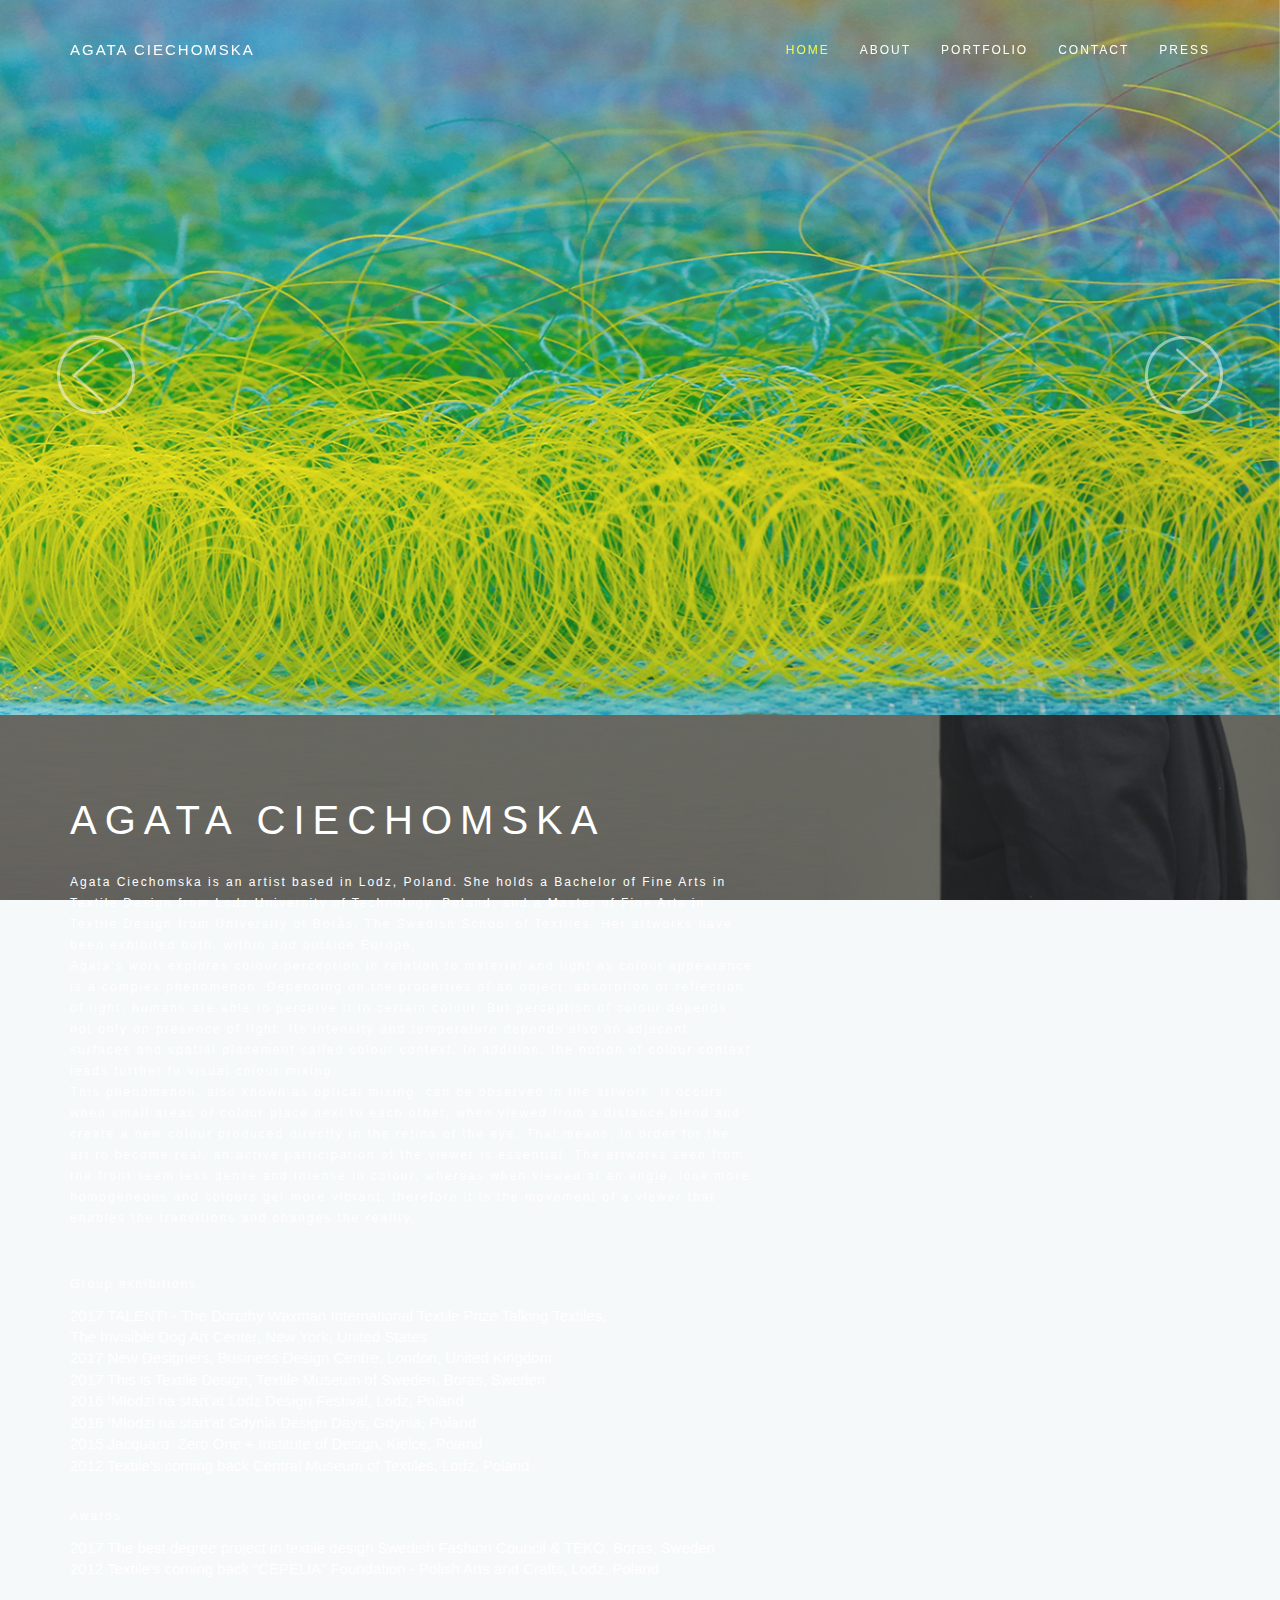
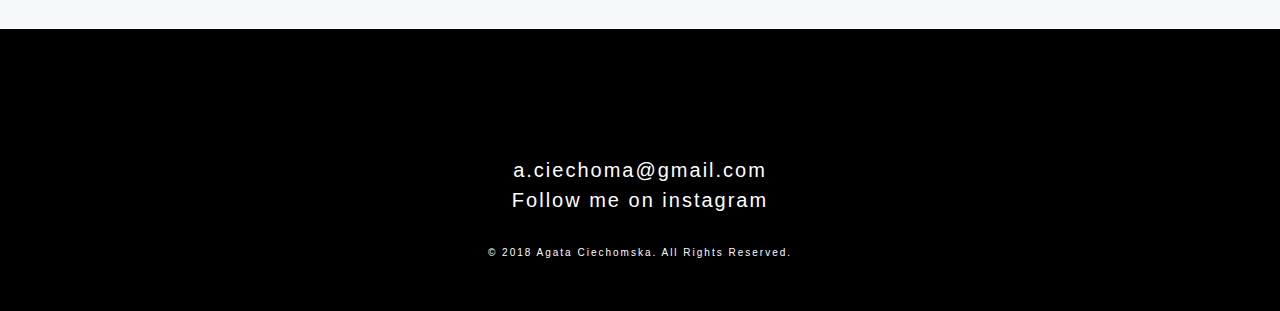
<file: index.html>
<!DOCTYPE html>
<html lang="en">
  <head>
    <!-- Basic Page Needs
    ================================================== -->
    <meta charset="utf-8">
    <title>Agata Ciechomska Studio</title>
    <meta name="description" content="Agata Ciechomska, Ciechomska, portfolio, textile artist, textiles, hand tufting, colour, color, color research, colour research, abstract art, textile art, colour in loops, colour perception, color perception, contemporary textiles, fiber art, art research">
    <meta name="keywords" content="Agata Ciechomska, Ciechomska, portfolio, textile artist, textiles, hand tufting, colour, color, color research, colour research, abstract art, textile art, colour in loops, colour perception, color perception, contemporary textiles, fiber art, art research">
    <meta name="author" content="Agata Ciechomska">

    <!-- Mobile Specific Metas
    ================================================== -->
    <meta name="viewport" content="width=device-width, initial-scale=1, maximum-scale=1">

    <!-- Stylesheet
    ================================================== -->
    <link rel="stylesheet" type="text/css" href="css/bootstrap.css">
    <link rel="stylesheet" type="text/css" href="css/animate.css">
    <link rel="stylesheet" type="text/css" href="css/font-awesome.css">
    <link rel="stylesheet" type="text/css" href="css/style.css">
    <link rel="stylesheet" type="text/css" href="css/responsiveness.css">

    <!-- Favicons
    ================================================== -->
    <link rel="shortcut icon" href="img/favicon2_byI_icon.ico" type="image/x-icon">
    <link rel="apple-touch-icon" href="img/apple-touch-icon.png">
    <link rel="apple-touch-icon" sizes="72x72" href="img/apple-touch-icon-72x72.png">
    <link rel="apple-touch-icon" sizes="114x114" href="img/apple-touch-icon-114x114.png">

    <script type="text/javascript" src="js/modernizr.custom.js"></script>

    <!-- HTML5 Shim and Respond.js IE8 support of HTML5 elements and media queries -->
    <!-- WARNING: Respond.js doesn't work if you view the page via file:// -->
    <!--[if lt IE 9]>
      <script src="https://oss.maxcdn.com/html5shiv/3.7.2/html5shiv.min.js"></script>
      <script src="https://oss.maxcdn.com/respond/1.4.2/respond.min.js"></script>
    <![endif]-->
  </head>

  <body>
    <!-- Preloader
    ================================================== -->
    <div id="preloader">
      <div id="status">&nbsp;</div>
    </div>

    <!-- Navigation
    ================================================== -->
    <nav class="navbar navbar-default navbar-fixed-top">
      <div class="container">
        <!-- Brand and toggle get grouped for better mobile display -->
        <div class="navbar-header page-scroll">
          <button type="button" class="navbar-toggle" data-toggle="collapse" data-target="#bs-example-navbar-collapse-1">
            <span class="sr-only">Toggle navigation</span>
            <span class="icon-bar"></span>
            <span class="icon-bar"></span>
            <span class="icon-bar"></span>
          </button>

          <a class="navbar-brand" id="header-name" href="index.html">Agata Ciechomska</a>
        </div>

        <div class="collapse navbar-collapse" id="bs-example-navbar-collapse-1">
          <ul class="nav navbar-nav navbar-right">
            <li><a class="page-scroll" href="#banner">Home</a></li>
            <li><a class="page-scroll" href="#about">About</a></li>
            <li><a class="page-scroll" href="#portfolio">Portfolio</a></li>
            <li><a class="page-scroll" href="#footer">Contact</a></li>
            <li><a class="page-scroll" href="blog.html">Press</a></li>
          </ul>
        </div>
      </div>
    </nav>

    <!-- Header/Homepage
    ================================================== -->
    <header id="banner" class="carousel slide zoom carousel-fade" data-ride="carousel">

      <div class="carousel-inner"><!-- Inner wrapper for slides -->
        <div class="item active"> <!-- First item slider -->
          <img src="img/banners/slider_bg_1.jpg" alt="banner-img">
        </div>

        <div class="item"> <!-- Second item slider -->
          <img src="img/banners/slider_bg_2.jpg" alt="banner-img">
        </div>

        <div class="item"> <!-- Third item slider -->
          <img src="img/banners/slider_bg_3.jpg" alt="banner-img">
        </div> <!-- End third item slider -->
     </div>


      <!-- Controls -->
      <a class="left carousel-control" href="#banner" role="button" data-slide="prev">
        <img src="img/06_left.png" alt="prev-img"> <!-- Left controls -->
      </a>
      <a class="right carousel-control" href="#banner" role="button" data-slide="next">
        <img src="img/05_right.png" alt="next-img"> <!-- Right controls -->
      </a>
    </header>


    <!-- About Section
    ================================================== -->
    <section id="about">
      <div class="about-content wow fadeIn" data-wow-delay="1s">
        <div class="container">
          <div class="about-text">
             <h2>Agata Ciechomska</h2>
            <p class="atext"><span id="about-section">Agata Ciechomska is an artist based in Lodz, Poland. She holds a Bachelor of Fine Arts in Textile Design from Lodz University of Technology, Poland, and a Master of Fine Arts in Textile Design from University of Borås, The Swedish School of Textiles. Her artworks have been exhibited both, within and outside Europe.<br></span>
            <span id="about-section">Agata's work explores colour perception in relation to material and light as colour appearance is a complex phenomenon. Depending on the properties of an object, absorption or reflection of light, humans are able to perceive it in certain colour. But perception of colour depends not only on presence of light. Its intensity and temperature depends also on adjacent surfaces and spatial placement called colour context. In addition, the notion of colour context leads further to visual colour mixing.<br></span> This phenomenon, also known as optical mixing, can be observed in the artwork. It occurs when small areas of colour place next to each other, when viewed from a distance blend and create a new colour produced directly in the retina of the eye. That means, in order for the art to become real, an active participation of the viewer is essential.
            The artworks seen from the front seem less dense and intense in colour, whereas when viewed at an angle, look more homogeneous and colours get more vibrant, therefore it is the movement of a viewer that enables the transitions and changes the reality.</span></p>

            <br>
            <ul><p class="atext">Group exhibitions</p>
                <li>2017 TALENT! - The Dorothy Waxman International Textile Prize Talking Textiles,
                    <br>The Invisible Dog Art Center, New York, United States</li>
                <li>2017 New Designers, Business Design Centre, London, United Kingdom</li>
                <li>2017 This is Textile Design, Textile Museum of Sweden, Boras, Sweden</li>
                <li>2016 ‘Młodzi na start’at Lodz Design Festival, Lodz, Poland</li>
                <li>2016 ‘Młodzi na start’at Gdynia Design Days, Gdynia, Poland</li>
                <li>2015 Jacquard. Zero One + Institute of Design, Kielce, Poland</li>
                <li>2012 Textile’s coming back Central Museum of Textiles, Lodz, Poland</li>
            </ul>
            <ul><p class="atext">Awards</p>
                <li>2017 The best degree project in textile design Swedish Fashion Council & TEKO, Boras, Sweden</li>
                <li>2012 Textile’s coming back “CEPELIA” Foundation - Polish Arts and Crafts, Lodz, Poland</li>
            </ul>
          </div>
        </div>
      </div>
    </section>


    <!-- End about -->



    <!-- Portfolio Section
    ================================================== -->
    <section id="portfolio" class="grid">

      <!-- Portfolio 12 -->
      <figure class="effect-portfolio wow fadeIn" data-wow-duration="1s">
        <img src="img/portfolio/12.Distinct Connection.png" alt="Distinct Connection"/>
        <figcaption> <!-- Caption -->
          <h2>Distinct Connection</h2>
          <a href="#portfolioModal12" class="portfolio-link" data-toggle="modal">View more</a>
        </figcaption>
      </figure>
     <!-- End portfolio 12 -->


      <!-- Portfolio 11 -->
      <figure class="effect-portfolio wow fadeIn" data-wow-duration="2s">
         <img src="img/portfolio/11.Polymorphic Pink.png" alt="Polymorphic Pink"/>
         <figcaption>
           <h2>Polymorphic Pink</h2>
           <a href="#portfolioModal11" class="portfolio-link" data-toggle="modal">View more</a>
         </figcaption>
       </figure>
       <!-- End portfolio 11 -->


       <!-- Portfolio 10 -->
         <figure class="effect-portfolio wow fadeIn" data-wow-duration="3s">
           <img src="img/portfolio/10.Color Ensemble.png" alt="Color Ensemble"/>
           <figcaption>
             <h2>Color Ensemble No.1</h2>
             <a href="#portfolioModal10" class="portfolio-link" data-toggle="modal">View more</a>
           </figcaption>
         </figure>
         <!-- End portfolio 10 -->


         <!-- Portfolio 9 -->
         <figure class="effect-portfolio wow fadeIn" data-wow-duration="4s">
            <img src="img/portfolio/9.All That Glitters.png" alt="All that glitters"/>
            <figcaption>
              <h2>All that glitters</h2>
              <a href="#portfolioModal9" class="portfolio-link" data-toggle="modal">View more</a>
            </figcaption>
          </figure>
         <!-- End portfolio 9 -->


     <!-- Portfolio 8 -->
      <figure class="effect-portfolio wow fadeIn" data-wow-duration="5s">
        <img src="img/portfolio/8.Galvanise.png" alt="Galvanise"/>
        <figcaption>
          <h2>Galvanise</h2>
           <a href="#portfolioModal8" class="portfolio-link" data-toggle="modal">View more</a>
        </figcaption>
      </figure>
      <!-- End portfolio 8 -->


      <!-- Portfolio 7 -->
      <figure class="effect-portfolio wow fadeIn" data-wow-duration="6s">
        <img src="img/portfolio/7.Decisive Orange.png" alt="Decisive Orange"/>
        <figcaption>
          <h2>Decisive Orange</h2>
          <a href="#portfolioModal7" class="portfolio-link" data-toggle="modal">View more</a>
        </figcaption>
      </figure>
      <!-- End portfolio 7 -->


     <!-- Portfolio 6 -->
      <figure class="effect-portfolio wow fadeIn" data-wow-duration="1s">
        <img src="img/portfolio/6.Green Flash.png" alt="The Green Flash"/>
        <figcaption>
          <h2>The Green Flash</h2>
          <a href="#portfolioModal6" class="portfolio-link" data-toggle="modal">View more</a>
        </figcaption> <!-- End caption -->
      </figure>
       <!-- End portfolio 6 -->


     <!-- Portfolio 5 -->
     <figure class="effect-portfolio wow fadeIn" data-wow-duration="2s">
        <img src="img/portfolio/5.Solaris.png" alt="Solaris"/>
        <figcaption>
          <h2>Solaris</h2>
          <a href="#portfolioModal5" class="portfolio-link" data-toggle="modal">View more</a>
        </figcaption>
      </figure>
      <!-- End portfolio 5 -->


     <!-- Portfolio 4 -->
     <figure class="effect-portfolio wow fadeIn" data-wow-duration="3s">
        <img src="img/portfolio/4.Brighten.png" alt="Brighten"/>
        <figcaption>
          <h2>Brighten</h2>
          <a href="#portfolioModal4" class="portfolio-link" data-toggle="modal">View more</a>
        </figcaption>
      </figure>
      <!-- End portfolio 4 -->


     <!-- Portfolio 3 -->
      <figure class="effect-portfolio wow fadeIn" data-wow-duration="4s">
        <img src="img/portfolio/3.Action Tufting.png" alt="Action Tufting"/>
        <figcaption>
          <h2>Action Tufting</h2>
           <a href="#portfolioModal3" class="portfolio-link" data-toggle="modal">View more</a>
        </figcaption>
      </figure>
      <!-- End portfolio 3 -->


      <!-- Portfolio 2 -->
      <figure class="effect-portfolio wow fadeIn" data-wow-duration="5s">
        <img src="img/portfolio/2.Suspended Islands.png" alt="Suspended Islands"/>
        <figcaption>
          <h2>Suspended Islands</h2>
          <a href="#portfolioModal2" class="portfolio-link" data-toggle="modal">View more</a>
        </figcaption>
      </figure>
      <!-- End portfolio 2 -->


      <!-- Portfolio 1 -->
      <figure class="effect-portfolio wow fadeIn" data-wow-duration="6s">
        <img src="img/portfolio/1.Open Structures.png" alt="Open Structures"/>
        <figcaption>
          <h2>Open Structures</h2>
          <!-- <p>Open Structure</p> -->
          <a href="#portfolioModal1" class="portfolio-link" data-toggle="modal">View more</a>
        </figcaption>
      </figure>
      <!-- End portfolio 1 -->

    </section>

    <!-- End Portfolio Section -->



<!-- Portfolio Modals -->

  <!-- Portfolio Modal 1 -->
    <div class="portfolio-modal modal fade" id="portfolioModal1" tabindex="-1" role="dialog" aria-hidden="true">
        <div class="modal-content">
            <div class="close-modal" data-dismiss="modal">
                <div class="lr">
                    <div class="rl">
                    </div>
                </div>
            </div>
            <div class="container">
                <div class="row">
                    <div class="col-lg-8 col-lg-offset-2">
                        <div class="modal-body">
                            <!-- Project Details Go Here -->
                            <h2>Open Structures</h2>

                            <div class="slider carousel slide" data-ride="carousel">

                              <!-- Wrapper for slides -->
                              <div class="carousel-inner">
                                <div class="item active">
                                  <img src="img/portfolio/modal/modal1/OS1.png" alt="Open Structures 1">
                                </div>
                                <div class="item">
                                  <img src="img/portfolio/modal/modal1/OS2.png" alt="Open Structures 2">
                                </div>
                                <div class="item">
                                  <img src="img/portfolio/modal/modal1/OS3.png" alt="Open Structures 3">
                                </div>
                                <div class="item">
                                  <img src="img/portfolio/modal/modal1/OS4.png" alt="Open Structures 4">
                                </div>
                                <div class="item">
                                  <img src="img/portfolio/modal/modal1/OS5.png" alt="Open Structures 5">
                                </div>
                                <div class="item">
                                  <img src="img/portfolio/modal/modal1/OS6.png" alt="Open Structures 6">
                                </div>
                                <div class="item">
                                  <img src="img/portfolio/modal/modal1/OS7.png" alt="Open Structures 7">
                                </div>
                            </div>

                              <!-- Controls -->
                              <a class="left carousel-control" href=".slider" role="button" data-slide="prev">
                                <span class="fa fa-caret-left fa-2x"></span>
                              </a>
                              <a class="right carousel-control" href=".slider" role="button" data-slide="next">
                                <span class="fa fa-caret-right fa-2x"></span>
                              </a>
                            </div>

                            <p class="work-description">The Open Structures is the investigation into the openwork surfaces that can be created by means of yarns combination in jacquard weaving technique.
                                Furthermore this project aims to show how the light affects three-dimensional structures and enhances transparency of textiles. </p>
                            <ul class="list-inline">
                                <li>Date: 2015</li>
                                <li></li>
                                <li>Series: Jacquard weaving</li>
                            </ul>
                            <button type="button" class="btn btn-primary" data-dismiss="modal"><i class="fa fa-times"></i> Close Project</button>
                        </div>
                    </div>
                </div>
            </div>
        </div>
    </div>


    <!-- Portfolio Modal 2 -->
    <div class="portfolio-modal modal fade" id="portfolioModal2" tabindex="-1" role="dialog" aria-hidden="true">
        <div class="modal-content">
            <div class="close-modal" data-dismiss="modal">
                <div class="lr">
                    <div class="rl">
                    </div>
                </div>
            </div>
            <div class="container">
                <div class="row">
                    <div class="col-lg-8 col-lg-offset-2">
                        <div class="modal-body">
                            <!-- Project Details Go Here -->
                            <h2>Suspended Islands</h2>

                            <div  class="slider carousel slide" data-ride="carousel">

                              <!-- Wrapper for slides -->
                              <div class="carousel-inner">
                                <div class="item active">
                                  <img src="img/portfolio/modal/modal2/SI1.png" alt="Suspended Islands 1">
                                </div>
                                <div class="item">
                                  <img src="img/portfolio/modal/modal2/SI2.png" alt="Suspended Islands 2">
                                </div>
                                <div class="item">
                                  <img src="img/portfolio/modal/modal2/SI3.png" alt="Suspended Islands 3">
                                </div>
                                <div class="item">
                                  <img src="img/portfolio/modal/modal2/SI4.png" alt="Suspended Islands 4">
                                </div>
                             </div>

                              <!-- Controls -->
                              <a class="left carousel-control" href=".slider" role="button" data-slide="prev">
                                <span class="fa fa-caret-left fa-2x"></span>
                              </a>
                              <a class="right carousel-control" href=".slider" role="button" data-slide="next">
                                <span class="fa fa-caret-right fa-2x"></span>
                              </a>
                            </div>

                        <p class="work-description">The Suspended Islands is the investigation into the openwork surfaces that can be created by means of yarns combination in jacquard weaving technique.
                           Furthermore this project aims to show how the light affects three-dimensional structures and enhances transparency of textiles.</p>
                            <ul class="list-inline">
                                <li>Date: 2015</li>
                                <li>Series: Jacquard weaving</li>
                                <li>Size: 140x200 cm</li>
                            </ul>
                            <button type="button" class="btn btn-primary" data-dismiss="modal"><i class="fa fa-times"></i> Close Project</button>
                        </div>
                    </div>
                </div>
            </div>
        </div>
    </div>



    <!-- Portfolio Modal 3 -->
    <div class="portfolio-modal modal fade" id="portfolioModal3" tabindex="-1" role="dialog" aria-hidden="true">
        <div class="modal-content">
            <div class="close-modal" data-dismiss="modal">
                <div class="lr">
                    <div class="rl">
                    </div>
                </div>
            </div>
            <div class="container">
                <div class="row">
                    <div class="col-lg-8 col-lg-offset-2">
                        <div class="modal-body">
                            <!-- Project Details Go Here -->
                            <h2>Action Tufting</h2>

                            <div class="slider carousel slide" data-ride="carousel">

                              <!-- Wrapper for slides -->
                              <div class="carousel-inner">
                                <div class="item active">
                                  <img src="img/portfolio/modal/modal3/AT1.png" alt="Action Tufting 1">
                                </div>
                                <div class="item">
                                  <img src="img/portfolio/modal/modal3/AT2.png" alt="Action Tufting 2">
                                </div>
                                <div class="item">
                                  <img src="img/portfolio/modal/modal3/AT3.png" alt="Action Tufting 3">
                                </div>
                                <div class="item">
                                  <img src="img/portfolio/modal/modal3/AT4.png" alt="Action Tufting 4">
                                </div>
                                <div class="item">
                                  <img src="img/portfolio/modal/modal3/AT5.png" alt="Action Tufting 5">
                                </div>
                                <div class="item">
                                  <img src="img/portfolio/modal/modal3/AT6.png" alt="Action Tufting 6">
                                </div>
                                <div class="item">
                                  <img src="img/portfolio/modal/modal3/AT7.png" alt="Action Tufting 7">
                                </div>
                                <div class="item">
                                  <img src="img/portfolio/modal/modal3/AT8.png" alt="Action Tufting 8">
                                </div>
                              </div>

                              <!-- Controls -->
                              <a class="left carousel-control" href=".slider" role="button" data-slide="prev">
                                <span class="fa fa-caret-left fa-2x"></span>
                              </a>
                              <a class="right carousel-control" href=".slider" role="button" data-slide="next">
                                <span class="fa fa-caret-right fa-2x"></span>
                              </a>
                            </div>

                        <p class="work-description">The Action Tufting project is based on action painting movement and its methods of working. Therefore the fundamental rule was to approach the canvas without picturing the final result with a tool, which in this case was the hand tufting gun loaded with the set of yarns, and by that enjoying spontaneous action of creation. </p>
                            <ul class="list-inline">
                                <li>Date: 2016</li>
                                <li></li>
                                <li>Size: 135x155 cm</li>
                            </ul>
                            <button type="button" class="btn btn-primary" data-dismiss="modal"><i class="fa fa-times"></i> Close Project</button>
                        </div>
                    </div>
                </div>
            </div>
        </div>
    </div>

    <!-- Portfolio Modal 4 -->
    <div class="portfolio-modal modal fade" id="portfolioModal4" tabindex="-1" role="dialog" aria-hidden="true">
        <div class="modal-content">
            <div class="close-modal" data-dismiss="modal">
                <div class="lr">
                    <div class="rl">
                    </div>
                </div>
            </div>
            <div class="container">
                <div class="row">
                    <div class="col-lg-8 col-lg-offset-2">
                        <div class="modal-body">
                            <!-- Project Details Go Here -->
                            <h2>Brighten</h2>

                            <div class="slider carousel slide" data-ride="carousel">

                              <!-- Wrapper for slides -->
                              <div class="carousel-inner">
                                <div class="item active">
                                  <img src="img/portfolio/modal/modal4/solzCG1.png" alt="Brighten 1">
                                </div>
                                <div class="item">
                                  <img src="img/portfolio/modal/modal4/solzCG2.png" alt="Brighten 2">
                                </div>
                                <div class="item">
                                  <img src="img/portfolio/modal/modal4/solzCG3.png" alt="Brighten 3">
                                </div>
                             </div>

                              <!-- Controls -->
                              <a class="left carousel-control" href=".slider" role="button" data-slide="prev">
                                <span class="fa fa-caret-left fa-2x"></span>
                              </a>
                              <a class="right carousel-control" href=".slider" role="button" data-slide="next">
                                <span class="fa fa-caret-right fa-2x"></span>
                              </a>
                            </div>

                        <p class="work-description">"Brighten" is the investigation of colour gradient caused by material change executed in hand tufting technique. 
                           Tufted loops are performed with gradual material change, from wool through linen and cotton, up to monofilament,
                           and that is directly linked to the colour intensity the viewer is perceiving. Both, contrast between different yarn
                           qualities, and transparency of the backing material have a great ability to enhance colours as well as add certain kind
                           of lightness to the piece, and by that enable a completely new expression of hand tufted material.</p>
                            <ul class="list-inline">
                                <li>Date: 2016</li>
                                <li>Series: Colour Gradient</li>
                                <li>Size: 100x205 cm</li>
                            </ul>
                            <button type="button" class="btn btn-primary" data-dismiss="modal"><i class="fa fa-times"></i> Close Project</button>
                        </div>
                    </div>
                </div>
            </div>
        </div>
    </div>


    <!-- Portfolio Modal 5 -->
    <div class="portfolio-modal modal fade" id="portfolioModal5" tabindex="-1" role="dialog" aria-hidden="true">
        <div class="modal-content">
            <div class="close-modal" data-dismiss="modal">
                <div class="lr">
                    <div class="rl">
                    </div>
                </div>
            </div>
            <div class="container">
                <div class="row">
                    <div class="col-lg-8 col-lg-offset-2">
                        <div class="modal-body">
                            <!-- Project Details Go Here -->
                            <h2>Solaris</h2>

                            <div class="slider carousel slide" data-ride="carousel">

                              <!-- Wrapper for slides -->
                              <div class="carousel-inner">
                                <div class="item active">
                                  <img src="img/portfolio/modal/modal5/sol1.png" alt="Solaris 1">
                                </div>
                                <div class="item">
                                  <img src="img/portfolio/modal/modal5/sol2.png" alt="Solaris 2">
                                </div>
                                <div class="item">
                                  <img src="img/portfolio/modal/modal5/sol3.png" alt="Solaris 3">
                                </div>
                             </div>

                              <!-- Controls -->
                              <a class="left carousel-control" href=".slider" role="button" data-slide="prev">
                                <span class="fa fa-caret-left fa-2x"></span>
                              </a>
                              <a class="right carousel-control" href=".slider" role="button" data-slide="next">
                                <span class="fa fa-caret-right fa-2x"></span>
                              </a>
                            </div>

                        <p class="work-description">Triptych Solaris is exploring colour gradient caused by material change executed in hand tufting technique.
                           Tufted loops are performed with gradual material change, from wool through linen and cotton, up to monofilament,
                           and that is directly linked to the colour intensity the viewer is perceiving. Both, contrast between different yarn
                           qualities, and transparency of the backing material have a great ability to enhance colours as well as add certain kind of lightness to the piece,
                           and by that enable a completely new expression of hand tufted material.</p>
                            <ul class="list-inline">
                                <li>Date: 2017</li>
                                <li>Series: Colour Gradient</li>
                                <li>Size: Triptych 95x240/95x240/95x240 cm</li>
                            </ul>
                            <button type="button" class="btn btn-primary" data-dismiss="modal"><i class="fa fa-times"></i> Close Project</button>
                        </div>
                    </div>
                </div>
            </div>
        </div>
    </div>


    <!-- Portfolio Modal 6 -->
    <div class="portfolio-modal modal fade" id="portfolioModal6" tabindex="-1" role="dialog" aria-hidden="true">
        <div class="modal-content">
            <div class="close-modal" data-dismiss="modal">
                <div class="lr">
                    <div class="rl">
                    </div>
                </div>
            </div>
            <div class="container">
                <div class="row">
                    <div class="col-lg-8 col-lg-offset-2">
                        <div class="modal-body">
                            <!-- Project Details Go Here -->
                            <h2>Green Flash</h2>

                            <div class="slider carousel slide" data-ride="carousel">

                              <!-- Wrapper for slides -->
                              <div class="carousel-inner">
                                <div class="item active">
                                  <img src="img/portfolio/modal/modal6/Dgreen1.png" alt="Green Flash 1">
                                </div>
                                <div class="item">
                                  <img src="img/portfolio/modal/modal6/Dgreen2.png" alt="Green Flash 2">
                                </div>
                                <div class="item">
                                  <img src="img/portfolio/modal/modal6/Dgreen3.png" alt="Green Flash 3">
                                </div>
                             </div>

                              <!-- Controls -->
                              <a class="left carousel-control" href=".slider" role="button" data-slide="prev">
                                <span class="fa fa-caret-left fa-2x"></span>
                              </a>
                              <a class="right carousel-control" href=".slider" role="button" data-slide="next">
                                <span class="fa fa-caret-right fa-2x"></span>
                              </a>
                            </div>

                        <p></p>
                            <ul class="list-inline">
                                <li>Date: 2017</li>
                                <li>Series: Colour ensemble</li>
                                <li>Size: 105x105 cm</li>
                            </ul>
                            <button type="button" class="btn btn-primary" data-dismiss="modal"><i class="fa fa-times"></i> Close Project</button>
                        </div>
                    </div>
                </div>
            </div>
        </div>
    </div>



    <!-- Portfolio Modal 7 -->
    <div class="portfolio-modal modal fade" id="portfolioModal7" tabindex="-1" role="dialog" aria-hidden="true">
        <div class="modal-content">
            <div class="close-modal" data-dismiss="modal">
                <div class="lr">
                    <div class="rl">
                    </div>
                </div>
            </div>
            <div class="container">
                <div class="row">
                    <div class="col-lg-8 col-lg-offset-2">
                        <div class="modal-body">
                            <!-- Project Details Go Here -->
                            <h2>Decisive Orange</h2>

                            <div class="slider carousel slide" data-ride="carousel">

                              <!-- Wrapper for slides -->
                              <div class="carousel-inner">
                                <div class="item active">
                                  <img src="img/portfolio/modal/modal7/DO1.png" alt="Decisive Orange 1">
                                </div>
                                <div class="item">
                                  <img src="img/portfolio/modal/modal7/DO2.png" alt="Decisive Orange 2">
                                </div>
                                <div class="item">
                                  <img src="img/portfolio/modal/modal7/DO3.png" alt="Decisive Orange 3">
                                </div>
                             </div>

                              <!-- Controls -->
                              <a class="left carousel-control" href=".slider" role="button" data-slide="prev">
                                <span class="fa fa-caret-left fa-2x"></span>
                              </a>
                              <a class="right carousel-control" href=".slider" role="button" data-slide="next">
                                <span class="fa fa-caret-right fa-2x"></span>
                              </a>
                            </div>

                            <p></p>
                            <ul class="list-inline">
                                <li>Date: 2017</li>
                                <li>Series: Squares with centric circles</li>
                                <li>Size: 65x65 cm</li>
                            </ul>
                            <button type="button" class="btn btn-primary" data-dismiss="modal"><i class="fa fa-times"></i> Close Project</button>
                        </div>
                    </div>
                </div>
            </div>
        </div>
    </div>



    <!-- Portfolio Modal 8 -->
  <div class="portfolio-modal modal fade" id="portfolioModal8" tabindex="-1" role="dialog" aria-hidden="true">
        <div class="modal-content">
            <div class="close-modal" data-dismiss="modal">
                <div class="lr">
                    <div class="rl">
                    </div>
                </div>
            </div>
            <div class="container">
                <div class="row">
                    <div class="col-lg-8 col-lg-offset-2">
                        <div class="modal-body">
                            <!-- Project Details Go Here -->
                            <h2>Galvanise</h2>

                            <div class="slider carousel slide" data-ride="carousel">

                              <!-- Wrapper for slides -->
                              <div class="carousel-inner">
                                <div class="item active">
                                  <img src="img/portfolio/modal/modal8/G1.png" alt="Galvanise 1">
                                </div>
                                <div class="item">
                                  <img src="img/portfolio/modal/modal8/G1a.png" alt="Galvanise 2">
                                </div>
                                <div class="item">
                                  <img src="img/portfolio/modal/modal8/G1b.png" alt="Galvanise 2">
                                </div>
                                <div class="item">
                                  <img src="img/portfolio/modal/modal8/G2.png" alt="Galvanise 2">
                                </div>
                              </div>

                              <!-- Controls -->
                              <a class="left carousel-control" href=".slider" role="button" data-slide="prev">
                                <span class="fa fa-caret-left fa-2x"></span>
                              </a>
                              <a class="right carousel-control" href=".slider" role="button" data-slide="next">
                                <span class="fa fa-caret-right fa-2x"></span>
                              </a>
                            </div>

                            <p class="work-description">The work is performed in a monochrome scale and explores how the light empowers unexpected visual expressions.
                                The piece transforms by reflecting the light, which can be observed through different perspectives of seeing,
                                as well as through the direct exposure of the work under a flashlight. Therefore, in order for the art to become real,
                                active participation of the viewer is essential. </p>
                            <ul class="list-inline">
                                <li>Date: 2017</li>
                                <li>Series: Squares with centric circles</li>
                                <li>Size: 65x65 cm</li>
                            </ul>
                            <button type="button" class="btn btn-primary" data-dismiss="modal"><i class="fa fa-times"></i> Close Project</button>
                        </div>
                    </div>
                </div>
            </div>
        </div>
    </div>


    <!-- Portfolio Modal 9 -->
  <div class="portfolio-modal modal fade" id="portfolioModal9" tabindex="-1" role="dialog" aria-hidden="true">
        <div class="modal-content">
            <div class="close-modal" data-dismiss="modal">
                <div class="lr">
                    <div class="rl">
                    </div>
                </div>
            </div>
            <div class="container">
                <div class="row">
                    <div class="col-lg-8 col-lg-offset-2">
                        <div class="modal-body">
                            <!-- Project Details Go Here -->
                            <h2>All That Glitters</h2>

                            <div class="slider carousel slide" data-ride="carousel">

                              <!-- Wrapper for slides -->
                              <div class="carousel-inner">
                                <div class="item active">
                                  <img src="img/portfolio/modal/modal9/solZa00.png" alt="All That Glitters 1">
                                </div>
                                <div class="item">
                                  <img src="img/portfolio/modal/modal9/solZa1.png" alt="All That Glitters 2">
                                </div>
                                <div class="item">
                                  <img src="img/portfolio/modal/modal9/solZa3.png" alt="All That Glitters 3">
                                </div>
                              </div>

                              <!-- Controls -->
                              <a class="left carousel-control" href=".slider" role="button" data-slide="prev">
                                <span class="fa fa-caret-left fa-2x"></span>
                              </a>
                              <a class="right carousel-control" href=".slider" role="button" data-slide="next">
                                <span class="fa fa-caret-right fa-2x"></span>
                              </a>
                            </div>

                            <p></p>
                            <ul class="list-inline">
                                <li>Date: 2017</li>
                                <li>Series: Squares with centric circles</li>
                                <li>Size: 65x65 cm</li>
                            </ul>
                            <button type="button" class="btn btn-primary" data-dismiss="modal"><i class="fa fa-times"></i> Close Project</button>
                        </div>
                    </div>
                </div>
            </div>
        </div>
    </div>


    <!-- Portfolio Modal 10 -->
  <div class="portfolio-modal modal fade" id="portfolioModal10" tabindex="-1" role="dialog" aria-hidden="true">
        <div class="modal-content">
            <div class="close-modal" data-dismiss="modal">
                <div class="lr">
                    <div class="rl">
                    </div>
                </div>
            </div>
            <div class="container">
                <div class="row">
                    <div class="col-lg-8 col-lg-offset-2">
                        <div class="modal-body">
                            <!-- Project Details Go Here -->
                            <h2>Color Ensemble No.1</h2>

                            <div class="slider carousel slide" data-ride="carousel">

                              <!-- Wrapper for slides -->
                              <div class="carousel-inner">
                                <div class="item active">
                                  <img src="img/portfolio/modal/modal10/CE1.png" alt="Color Ensemble 1">
                                </div>
                                <div class="item">
                                  <img src="img/portfolio/modal/modal10/CE2.png" alt="Color Ensemble 2">
                                </div>
                                <div class="item">
                                  <img src="img/portfolio/modal/modal10/CE3.png" alt="Color Ensemble 3">
                                </div>
                              </div>

                              <!-- Controls -->
                              <a class="left carousel-control" href=".slider" role="button" data-slide="prev">
                                <span class="fa fa-caret-left fa-2x"></span>
                              </a>
                              <a class="right carousel-control" href=".slider" role="button" data-slide="next">
                                <span class="fa fa-caret-right fa-2x"></span>
                              </a>
                            </div>

                            <p></p>
                            <ul class="list-inline">
                                <li>Date: 2016</li>
                                <li>Series: Colour ensemble</li>
                                <li>Size: 110x130 cm </li>
                            </ul>
                            <button type="button" class="btn btn-primary" data-dismiss="modal"><i class="fa fa-times"></i> Close Project</button>
                        </div>
                    </div>
                </div>
            </div>
        </div>
    </div>


    <!-- Portfolio Modal 11 -->
  <div class="portfolio-modal modal fade" id="portfolioModal11" tabindex="-1" role="dialog" aria-hidden="true">
        <div class="modal-content">
            <div class="close-modal" data-dismiss="modal">
                <div class="lr">
                    <div class="rl">
                    </div>
                </div>
            </div>
            <div class="container">
                <div class="row">
                    <div class="col-lg-8 col-lg-offset-2">
                        <div class="modal-body">
                            <!-- Project Details Go Here -->
                            <h2>Polymorphic Pink</h2>

                            <div class="slider carousel slide" data-ride="carousel">

                              <!-- Wrapper for slides -->
                              <div class="carousel-inner">
                                <div class="item active">
                                  <img src="img/portfolio/modal/modal11/pp1.png" alt="Polymorphic Pink 1">
                                </div>
                                <div class="item">
                                  <img src="img/portfolio/modal/modal11/pp2.png" alt="Polymorphic Pink 2">
                                </div>
                                <div class="item">
                                  <img src="img/portfolio/modal/modal11/pp3.png" alt="Polymorphic Pink 3">
                                </div>
                                <div class="item">
                                  <img src="img/portfolio/modal/modal11/pp4.png" alt="Polymorphic Pink 4">
                                </div>
                              </div>

                              <!-- Controls -->
                              <a class="left carousel-control" href=".slider" role="button" data-slide="prev">
                                <span class="fa fa-caret-left fa-2x"></span>
                              </a>
                              <a class="right carousel-control" href=".slider" role="button" data-slide="next">
                                <span class="fa fa-caret-right fa-2x"></span>
                              </a>
                            </div>

                            <p></p>
                            <ul class="list-inline">
                                <li>Date: 2017</li>
                                <li>Series: Colour ensemble</li>
                                <li>Size: 105x105 cm</li>
                            </ul>
                            <button type="button" class="btn btn-primary" data-dismiss="modal"><i class="fa fa-times"></i> Close Project</button>
                        </div>
                    </div>
                </div>
            </div>
        </div>
    </div>


    <!-- Portfolio Modal 12 -->
  <div class="portfolio-modal modal fade" id="portfolioModal12" tabindex="-1" role="dialog" aria-hidden="true">
        <div class="modal-content">
            <div class="close-modal" data-dismiss="modal">
                <div class="lr">
                    <div class="rl">
                    </div>
                </div>
            </div>
            <div class="container">
                <div class="row">
                    <div class="col-lg-8 col-lg-offset-2">
                        <div class="modal-body">
                            <!-- Project Details Go Here -->
                            <h2>Distinct Connection</h2>

                            <div class="slider carousel slide" data-ride="carousel">

                              <!-- Wrapper for slides -->
                              <div class="carousel-inner">
                                <div class="item active">
                                  <img src="img/portfolio/modal/modal12/DC1.png" alt="Distinct Connection 1">
                                </div>
                                <div class="item">
                                  <img src="img/portfolio/modal/modal12/DC2.png" alt="Distinct Connection 2">
                                </div>
                                <div class="item">
                                  <img src="img/portfolio/modal/modal12/DC3.png" alt="Distinct Connection 3">
                                </div>
                                <div class="item">
                                  <img src="img/portfolio/modal/modal12/DC4.png" alt="Distinct Connection 4">
                                </div>
                              </div>

                              <!-- Controls -->
                              <a class="left carousel-control" href=".slider" role="button" data-slide="prev">
                                <span class="fa fa-caret-left fa-2x"></span>
                              </a>
                              <a class="right carousel-control" href=".slider" role="button" data-slide="next">
                                <span class="fa fa-caret-right fa-2x"></span>
                              </a>
                            </div>

                            <p></p>
                            <ul class="list-inline">
                                <li>Date: 2017</li>
                                <li>Series: Colour ensemble</li>
                                <li>Size: Triptych 80x100/70x100/80x100 cm</li>
                            </ul>
                            <button type="button" class="btn btn-primary" data-dismiss="modal"><i class="fa fa-times"></i> Close Project</button>
                        </div>
                    </div>
                </div>
            </div>
        </div>
    </div>




    <!-- Footer Section
    ================================================== -->
    <section id="footer"> <!-- Start footer -->
      <div class="container"> <!-- Container -->
        <!-- <a href="#"><img src="img/07_footer-logo.png" alt="footer-logo"></a> -->
        <br>
        <br>
        <!-- Buttons -->
        <a id="show" class="btn wow bounceIn" data-wow-delay="0.4s"><h2>Contact</h2></a> <!-- Button to click toggle contact form -->
        <br><br>
        <p>a.ciechoma@gmail.com</p> <!-- Your email add here -->
        <p><a id="instalink" href="https://www.instagram.com/agataciechomska/" target="blank">Follow me on instagram</a></p> <!-- Any other information here -->
      </div> <!-- End container -->
    </section> <!-- End footer -->


    <div id="footer-nav">  <!-- Copyright notice on the bottom -->
      <span>© 2018 Agata Ciechomska. All Rights Reserved.</span>
    </div>



    <!-- jQuery / JavaScript plugins
    ================================================== -->
    <script type="text/javascript" src="https://ajax.googleapis.com/ajax/libs/jquery/1.11.1/jquery.min.js"></script>
    <script type="text/javascript" src="js/jquery-1.11.0.js"></script>

    <!-- Include all compiled plugins (below), or include individual files as needed -->
    <script type="text/javascript" src="js/bootstrap.js"></script>

    <script src="js/wow.min.js"></script><!-- Content Animation -->
    <script type="text/javascript" src="js/SmoothScroll.js"></script> <!-- Smooth scrolling page-->
    <script type="text/javascript" src="js/jquery.easing.min.js"></script>
    <script type="text/javascript" src="js/cbpAnimatedHeader.js"></script>
    <script type="text/javascript" src="js/classie.js"></script>

    <!-- Parallax Effects-->
    <script src="js/skrollr.js"></script>
    <script src="js/imagesloaded.js"></script>

    <!-- Contact page-->
    <script type="text/javascript" src="js/jqBootstrapValidation.js"></script>
    <script type="text/javascript" src="js/contact.js"></script>

    <!-- My Custom Plugin JavaScript -->
    <script type="text/javascript" src="js/main.js"></script>


    </body>

</html>
</file>
<file: css/style.css>
body {
    background: #f6f9fa;
    color: #536d76;
    font-weight: 400;
    font-size: 1em;
    overflow: hidden;
    font-family: "Helvetica Neue", Helvetica, Arial, sans-serif;
    -webkit-font-smoothing: antialiased !important;
}
html{
    overflow-x: hidden;
}
*,
*:after,
*:before { box-sizing: border-box }
.clearfix:before,
.clearfix:after {
    content: '';
    display: table;
}
.clearfix:after { clear: both }
p {
    font-size: 14px;
    line-height: 1.75;
    font-family: "Helvetica Neue", Helvetica, Arial, sans-serif;
    -webkit-font-smoothing: antialiased !important;
}
p.large {
    font-size: 16px;
    padding-top: 40px;
    margin-bottom: -10px;
    font-weight: 400;
    font-family: Futura, "Trebuchet MS", Arial, sans-serif;
    letter-spacing: 2px;
}
p.small {
    font-size: 12px;
    font-weight: 300;
    margin-bottom: -10px;
    margin-top: -10px;
    font-family: Futura, "Trebuchet MS", Arial, sans-serif;
    letter-spacing: 2px;
}
p.atext {
    font-size: 12px;
    font-weight: 300;
    font-family: Futura, "Trebuchet MS", Arial, sans-serif;
    letter-spacing: 2px;
    width: 60%;
    left: 0;
    padding-top: 20px;
}
a,
a:hover,
a:focus,
a:active,
a.active { outline: 0 }
a { color: #000000 }
a:hover,
a:focus,
a:active,
a.active {
    color: #fef735;
    -webkit-transition: all ease .8s;
    -moz-transition: all ease .8s;
    transition: all ease .8s;
}
h1,
h2,
h3,
h4,
h5,
h6 {
    text-transform: uppercase;
    font-family: Futura, "Trebuchet MS", Arial, sans-serif;
    font-weight: 700;
}
h1 {
    text-transform: uppercase;
    font-family: Futura, "Trebuchet MS", Arial, sans-serif;
    font-size: 76px;
    letter-spacing: 5px;
    font-weight: 500;
    -webkit-font-smoothing: antialiased !important;
}
h2 {
    font-family: Futura, "Trebuchet MS", Arial, sans-serif;
    font-size: 30px;
    letter-spacing: 8px;
    font-weight: 500;
    text-transform: uppercase;
    -webkit-font-smoothing: antialiased !important;
}
h4 {
    font-family: Futura, "Trebuchet MS", Arial, sans-serif;
    font-size: 18px;
    letter-spacing: 6px;
    font-weight: 500;
    text-transform: uppercase;
    -webkit-font-smoothing: antialiased !important;
    line-height: 20px;
    margin-bottom: -10px;
}
h5 {
    font-family: Futura, "Trebuchet MS", Arial, sans-serif;
    font-size: 14px;
    font-weight: 400;
    letter-spacing: 5px;
    word-spacing: 10px;
    -webkit-font-smoothing: antialiased !important;
    text-transform: none;
}
h6 {
    font-family: Futura, "Trebuchet MS", Arial, sans-serif;
    font-size: 10px;
    font-weight: 600;
    -webkit-font-smoothing: antialiased !important;
    text-transform: none;
}
hr {
    height: 5px;
    border-top: 5px solid #ffffff;
    width: 90%;
    margin: 0 auto;
}
/**************************
******** Preloader ********
**************************/
#preloader {
    position: fixed;
    top: 0;
    left: 0;
    right: 0;
    bottom: 0;
    background-color: #fff;
    z-index: 9999;
}
#status {
    width: 100%;
    height: 400px;
    position: absolute;
    left: 0%;
    top: 15%;
    background-image: url(../img/loading.gif);
    background-repeat: no-repeat;
    background-position: center;
}

/**************************
******* Navigation ********
**************************/
.navbar-default {
    border-color: transparent;
    background-color: #222;
    text-align: center;
}
.navbar-default .navbar-brand img {
    color: rgba(254, 209, 54, 0);
    margin-top: -10px;
}
.navbar-default .navbar-brand:hover,
.navbar-default .navbar-brand:focus,
.navbar-default .navbar-brand:active,
.navbar-default .navbar-brand.active { color: #fef735 }
.navbar-default .navbar-collapse { border-color: rgba(255,255,255,.02) }
.navbar-default .navbar-toggle {
    border-color: #fef735;
    background-color: transparent;
}

.navbar-toggle {
    position: relative;
    float: right;
    padding: 9px 10px;
    margin-top: 8px;
    margin-right: 15px;
    margin-bottom: 8px;
    background-color: transparent;
    background-image: none;
    border: 1px solid transparent;
    border-radius: 0px;
}
.navbar-default .navbar-toggle .icon-bar { background-color: #ffffff }
.navbar-default .navbar-toggle .navbar-brand {
    height: 55px;
    width: 55px;
    margin-top: -15px;
}
.navbar-default .navbar-toggle:hover,
.navbar-default .navbar-toggle:focus { background-color: #fed136 }
.navbar-default .nav li a {
    text-transform: uppercase;
    font-family: Futura, "Trebuchet MS", Arial, sans-serif;
    font-size: 12px;
    letter-spacing: 2px;
    font-weight: 500;
    color: #fff;
}
.navbar-default .nav li a:hover,
.navbar-default .nav li a:focus {
    outline: 0;
    color: #fef735;
}
.navbar-default .navbar-nav>.active>a {
    border-radius: 0;
    color: #fef735;
    background-color: transparent !important;
}
.navbar-default .navbar-nav>.active>a:hover,
.navbar-default .navbar-nav>.active>a:focus {
    color: #fef735;
    background-color: transparent !important;
}

#header-name {
    text-transform: uppercase;
    font-family: Futura, "Trebuchet MS", Arial, sans-serif;
    font-size: 1.5em;
    letter-spacing: 2px;
    font-weight: 500;
    color: #FFFF;
}


@media (min-width:768px) {
    .navbar-default {
        padding: 25px 0;
        border: 0;
        background-color: transparent;
        -webkit-transition: padding .3s;
        -moz-transition: padding .3s;
        transition: padding .3s;
    }
    .navbar-default .navbar-nav>.active>a { border-radius: 3px }
    .navbar-default.navbar-shrink {
        padding: 10px 0;
        background-color: #222;
    }
    .navbar-default.navbar-shrink .navbar-brand img {
        height: 55px;
        width: 55px;
        margin-top: -15px;
        -webkit-transition: padding .3s;
        -moz-transition: padding .3s;
        transition: padding .3s;
    }
}
/**************************
********** Header *********
**************************/

.carousel-caption {
    padding-bottom: 30px;
    top: 30%;
    left: 0;
    right: 0;
}
.text {
    margin-left: 20%;
    margin-right: 20%;
}
.content {
    background: rgba(0, 0, 0, 0.20);
    padding: 40px;
    z-index: -1;
}
.carousel-fade .item {
    -webkit-transition: opacity 1s;
    -moz-transition: opacity 1s;
    -ms-transition: opacity 1s;
    -o-transition: opacity 1s;
    transition: opacity 1s;
}

.carousel-control:hover,
.carousel-control:focus {
color: #fef735;
text-decoration: none;
filter: alpha(opacity=90);
outline: 0;
opacity: .9;
}


.img-responsive,
.thumbnail > img,
.thumbnail a > img,
.carousel-inner > .item > img,
.carousel-inner > .item > a > img {
    display: block;
    width: 100%;
    height: 100%;
}
.carousel-fade .active.left,
.carousel-fade .active.right {
    left: 0;
    opacity: 0;
    z-index: 2;
}
.carousel-control.right,
.carousel-control.left {
    top: 47%;
    background-image: none;
}


.carousel-fade .next,
.carousel-fade .prev {
    left: 0;
    opacity: 1;
    z-index: 1;
}
.carousel-control {
    position: absolute;
    top: 0;
    bottom: 0;
    left: 0;
    width: 15%;
    font-size: 20px;
    color: #fff;
    text-align: center;
    text-shadow: 0 1px 2px rgba(0,0,0,.6);
    opacity: .5;
    z-index: 100;
}
/**************************
***** Vision/Mission ******
**************************/
.carousel-indicators {
    position: absolute;
    bottom: 30px;
    left: 50%;
    z-index: 15;
    width: 60%;
    padding-left: 0;
    margin-left: -30%;
    text-align: center;
    list-style: none;
}
.carousel-indicators li {
    display: inline-block;
    width: 30px;
    height: 10px;
    text-indent: -999px;
    cursor: pointer;
    background-color: #000;
    background-color: rgba(0, 0, 0, 0);
    border: 1px solid #fef735;
    border-radius: 0px;
    padding: 0 20px;
}
.carousel-indicators .active {
    width: 30px;
    height: 12px;
    margin: 0;
    background-color: #fef735;
}

.dark-overlay {
    background: rgba(0, 0, 0, 0.8);
    height: 420px;
    padding-top: 150px;
}
.light-overlay {
    background: rgba(255, 255, 255, 0.8);
    height: 160px;
    padding-top: 30px;
}
.ptitle {
    color: #535353;
    text-align: center;
}
.vision {
    text-align: center;
    color: #ffffff;
}
.vision-border:hover > h2,
.vision-border:hover {
    color: #fef735;
    border-color: #fef735;
    -webkit-transition: all 1s;
    -moz-transition: all 1s;
    transition: all 1s;
}
.vision-border:hover>h4,
.vision-border:hover>h6 { color: #ffffff }
.vision div.vision-border { padding: 20px }
.vision-border {
    padding: 5px 10px;
    border: 2px solid #ffffff;
    width: 40%;
}
.centered {
    margin: auto;
}
@font-face {
    font-weight: normal;
    font-style: normal;
    font-family: 'feathericons';
    src: url('../fonts/feathericons/feathericons.eot?-8is7zf');
    src: url('../fonts/feathericons/feathericons.eot?#iefix-8is7zf') format('embedded-opentype'), url('../fonts/feathericons/feathericons.woff?-8is7zf') format('woff'), url('../fonts/feathericons/feathericons.ttf?-8is7zf') format('truetype'), url('../fonts/feathericons/feathericons.svg?-8is7zf#feathericons') format('svg');
}
/**************************
********** Blog ***********
**************************/
#blog {
    background-image: url('../img/press_new.jpg');
    background-repeat: no-repeat;
    background-size: cover;
    height: 350px;
    min-width: 100%;
}
.dark-overlay {
    background: rgba(0, 0, 0, 0.4);
    height: 350px;
    padding-top: 150px;
    color: #ffffff;
}
.blog {
    text-align: center;
    padding-bottom: 2%;
    color: #000000;
}
.blog-border:hover > h2,
.blog-border:hover {
    color: #fef735;
    border-color: #fef735;
    -webkit-transition: all 1s;
    -moz-transition: all 1s;
    transition: all 1s;
}

#blog h2:hover {
   color: #fef735;
}

#blog .dark-overlay vision:hover {
    color: #fef735;
    border: #fef735;
}
.blog-border:hover>h4,
.blog-border:hover>h6 { color: #ffffff }
.blog div.blog-border { padding: 20px }
.blog-border {
    padding: 5px 10px;
    border: 2px solid #ffffff;
}
.blog .post img {
    padding-top: 5%;
    padding-bottom: 10%;
    max-width: 100%;
    height: auto;
    margin-left: 0px;
}

.blog-posts {
    margin-top: 4%;
}
.blog-posts .post p {
    margin-bottom: 5%;
}
.divider {
    width: 100%;
    height: 5px;
    padding-top: 5%;
    border-bottom: 1px solid #e5e5e5;
    position: relative;
}
.pagination { padding-top: 80px }
.pagination > li > a,
.pagination > li > span {
    position: relative;
    float: left;
    padding: 6px 12px;
    margin-left: -1px;
    font-size: 14px;
    line-height: 1.42857143;
    color: #000000;
    text-decoration: none;
    background-color: #fff;
    border: 1px solid #777;
}
.pagination > li > a:hover,
.pagination > li > span:hover,
.pagination > li > a:focus,
.pagination > li > span:focus {
    color: #000000;
    background-color: #fef735;
    border-color: #777;
}
.clearfix:after {
    content: "";
    display: table;
    clear: both;
}
#bsocials {
    background-color: #000000;
    height: auto;
    min-height: 275px;
    max-height: 500px;
    padding-top: 70px;
    padding-bottom: 40px;
    text-align: center;
}
#bsocials p {
    font-family: Futura, "Trebuchet MS", Arial, sans-serif;
    letter-spacing: 2px;
    color: #ffffff;
    text-transform: none;
    -webkit-font-smoothing: antialiased !important;
}
#bsocials span.follow {
    font-family: Futura, "Trebuchet MS", Arial, sans-serif;
    font-size: 30px;
    letter-spacing: 8px;
    font-weight: 500;
    color: #ffffff;
    text-transform: uppercase;
    -webkit-font-smoothing: antialiased !important;
    border: 1px solid #ffffff;
    width: 280px;
    padding: 5px;
}
#bsocials p span {
    display: inline-block;
    vertical-align: middle;
}
#bsocials span.follow:hover {
    border: 1px solid #fef735;
    color: #fef735;
    -webkit-transition: all ease .8s;
    -moz-transition: all ease .8s;
    transition: all ease .8s;
}
#bsocials a { color: #ffffff }
#bsocials a:hover {
    color: #fef735;
    -webkit-transition: all ease .8s;
    -moz-transition: all ease .8s;
    transition: all ease .8s;
}
/**************************
*** Single Blog Section ***
**************************/
.breadcrumb {
    padding: 0;
    margin-bottom: 0;
    border-radius: 0;
}
ol.breadcrumb {
    text-align: center;
    font-size: 14px;
    background: none;
}
ol.breadcrumb a { color: #ffffff }
.breadcrumb > .active { color: #fef735 }
#comments {
    padding-bottom: 60px;
    color: #000000;
}
.comment-text {
    font-size: 14px;
    text-transform: uppercase;
}
.center { text-align: center }
.add-bottom { padding-bottom: 80px }
.comment-container td {
    padding-top: 50px;
    padding-bottom: 20px;
    border-top: 1px solid #e5e5e5;
}
a.btn.pull-right {
    font-size: 12px;
    font-weight: 500;
    border: 1px dotted;
    padding: 2px 15px;
}
a.btn.pull-right:hover {
    font-size: 12px;
    font-weight: 500;
    border: 1px dotted #fef735;
    padding: 2px 15px;
    color: #fef735;
}


/**************************
******** Portfolio ********
**************************/
.grid {
    overflow: hidden;
    margin: 0;
    padding: 0 0 0 0;
    width: 100%;
    list-style: none;
    text-align: center;
}
/* Common style */
.grid figure {
    position: relative;
    z-index: 1;
    display: inline-block;
    overflow: hidden;
    margin: -0.20em;
    width: 33.433%;
    height: 400px;
    background: #3085a3;
    text-align: center;
    cursor: pointer;
}

.grid figure img {
    position: relative;
    display: block;
    opacity: 0.9;
}


.grid figure figcaption {
    padding: 2em;
    color: #fff;
    text-transform: uppercase;
    font-size: 1.25em;
    -webkit-backface-visibility: hidden;
    backface-visibility: hidden;
}

.grid figure figcaption,
.grid figure a {
    position: absolute;
    top: 0;
    left: 0;
    width: 100%;
    height: 100%;
}

.grid figure a {
    z-index: 1000;
    text-indent: 200%;
    white-space: nowrap;
    font-size: 0;
    opacity: 0;
}

.grid figure h2 {
    word-spacing: -0.15em;
    font-weight: 300;
}
.grid figure h2 span { font-weight: 800 }
.grid figure h2,
.grid figure p { margin: 0 }
.grid figure p {
    letter-spacing: 1px;
    font-size: 100%;
    margin-top: 40px;
}
/**************************
**** Portfolio Effects ****
**************************/
figure.effect-portfolio {
    background: rgba(0, 0, 0, 1);
    text-align: center;
}
figure.effect-portfolio img {
    min-width: 100%;
    height: -webkit-calc(100% + 40px);
    height: calc(100% + 40px);
    text-align: center;
    }

figure.effect-portfolio figcaption { padding: 3em }
figure.effect-portfolio figcaption::before,
figure.effect-portfolio figcaption::after {
    position: absolute;
    content: '';
    opacity: 0;
}
figure.effect-portfolio figcaption::before {
    top: 50px;
    right: 30px;
    bottom: 50px;
    left: 30px;
    border-top: 1px solid #fff;
    border-bottom: 1px solid #fff;
    -webkit-transform: scale(0,1);
    transform: scale(0,1);
    -webkit-transform-origin: 0 0;
    transform-origin: 0 0;
}
figure.effect-portfolio figcaption::after {
    top: 30px;
    right: 50px;
    bottom: 30px;
    left: 50px;
    border-right: 1px solid #fff;
    border-left: 1px solid #fff;
    -webkit-transform: scale(1,0);
    transform: scale(1,0);
    -webkit-transform-origin: 100% 0;
    transform-origin: 100% 0;
}
figure.effect-portfolio h2 {
    padding-top: 26%;
    -webkit-transition: -webkit-transform 0.35s;
    transition: transform 0.35s;
}
figure.effect-portfolio p {
    padding: 0.5em 2em;
    text-transform: none;
    opacity: 0;
    -webkit-transform: translate3d(0,-10px,0);
    transform: translate3d(0,-10px,0);
}
figure.effect-portfolio img,
figure.effect-portfolio h2 {
    -webkit-transform: translate3d(0,-30px,0);
    transform: translate3d(0,-30px,0);
}
figure.effect-portfolio img,
figure.effect-portfolio figcaption::before,
figure.effect-portfolio figcaption::after,
figure.effect-portfolio p {
    -webkit-transition: opacity 0.35s, -webkit-transform 0.35s;
    transition: opacity 0.35s, transform 0.35s;
}
figure.effect-portfolio:hover img {
    opacity: 0.7;
    -webkit-transform: translate3d(0,0,0);
    transform: translate3d(0,0,0);
}
figure.effect-portfolio:hover figcaption::before,
figure.effect-portfolio:hover figcaption::after {
    opacity: 1;
    -webkit-transform: scale(1);
    transform: scale(1);
}
figure.effect-portfolio:hover h2,
figure.effect-portfolio:hover p {
    opacity: 1;
    -webkit-transform: translate3d(0,0,0);
    transform: translate3d(0,0,0);
}
figure.effect-portfolio:hover h2 { color: #fed136 }
figure.effect-portfolio:hover figcaption::after,
figure.effect-portfolio:hover h2,
figure.effect-portfolio:hover p,
figure.effect-portfolio:hover img {
    -webkit-transition-delay: 0.15s;
    transition-delay: 0.15s;
}
@media screen and (max-width: 69.5em) {
    .grid figure { width: 50% }
    .grid figure figcaption { font-size: 120% }
}
@media screen and (max-width: 41.5em) {
    .grid figure { width: 100% }
}

.nivo-lightbox-theme-default .nivo-lightbox-title {
    font: 18px/30px "Helvetica Neue", Helvetica, Arial, sans-serif;
    -webkit-font-smoothing: antialiased !important;
    font-style: normal;
    font-weight: normal;
    text-transform: uppercase;
    background: #000;
    color: #fff;
    width: 100%;
    padding: 7px 15px;
    border-radius: 0;
    letter-spacing: 3px;
    color: #fef735;
}

.carousel-control.right span.fa, .carousel-control.left span.fa {
    border: 1px solid #fff;
    width: 45px;
    height: 45px;
    border-radius: 50%;
    padding: 2px 15px;
}
.carousel-control.right span.fa:hover,
.carousel-control.left span.fa:hover{
    border: 1px solid #fefe35;
}
.carousel-control.right span.fa:active,
.carousel-control.left span.fa:active {
    border: 1px solid #fefe35;
}

/**************************
***** Portfolio Modal *****
**************************/
.btn-primary {
    color: #FFFFFF;
    background-color: #000000;
    border-color: rgba(255, 186, 0, 0);
    border-radius: 0px;
    font-family: Futura, "Trebuchet MS", Arial, sans-serif;
    letter-spacing: 2px;
    font-size: 18px;
    font-weight: normal;
}
.btn-primary:hover,
.btn-primary:focus,
.btn-primary:active,
.btn-primary.active,
.open > .dropdown-toggle.btn-primary {
    color: #fff;
    background-color: #FFBE00;
    border-color: #FFD000;
}
.portfolio-modal .modal-content {
    padding: 100px 0;
    min-height: 100%;
    border: 0;
    border-radius: 0;
    color: #000;
    text-align: center;
    background-clip: border-box;
    -webkit-box-shadow: none;
    box-shadow: none;
}
.portfolio-modal .modal-content h2 {
    margin-bottom: 45px;
    font-size: 3em;
}
.portfolio-modal .modal-content p { margin-bottom: 30px }
.portfolio-modal .modal-content p.item-intro {
    margin: 20px 0 30px;
    font-family: "Droid Serif","Helvetica Neue",Helvetica,Arial,sans-serif;
    font-size: 16px;
    font-style: italic;
}
.portfolio-modal .modal-content ul.list-inline {
    margin-top: 0;
    margin-bottom: 30px;
    font-family: Futura, "Trebuchet MS", Arial, sans-serif;
    letter-spacing: 2px;
    color: #000000;
    line-height: 10px;
    text-transform: none;
    -webkit-font-smoothing: antialiased !important;
}
.portfolio-modal .modal-content img { margin-bottom: 30px }
.portfolio-modal .close-modal {
    position: absolute;
    top: 25px;
    right: 25px;
    width: 75px;
    height: 75px;
    background-color: transparent;
    cursor: pointer;
}
.portfolio-modal .close-modal:hover { opacity: .3 }
.portfolio-modal .close-modal .lr {
    z-index: 1051;
    width: 1px;
    height: 75px;
    margin-left: 35px;
    background-color: #222;
    -webkit-transform: rotate(45deg);
    -ms-transform: rotate(45deg);
    transform: rotate(45deg);
}
.portfolio-modal .close-modal .lr .rl {
    z-index: 1052;
    width: 1px;
    height: 75px;
    background-color: #222;
    -webkit-transform: rotate(90deg);
    -ms-transform: rotate(90deg);
    transform: rotate(90deg);
}

/**************************
****** About Section ******
**************************/
#about {
    background-image: url('../img/about_section.jpg');
    background-repeat: no-repeat;
    background-attachment: fixed;
    background-size: cover;
    height: auto;
    max-height: 2000px;
    min-height: 600px;
    color: #ffffff;
    margin-top: -1px;
    padding-top: 0px;
}

div.about-content {
    padding-top: 5%;
    padding-bottom: 3%;
}

#about h2 {
    font-family: Futura, "Trebuchet MS", Arial, sans-serif;
    font-size: 40px;
    text-transform: uppercase;
    }

#about ul {
    padding-left: 0;
}

#about ul li {
    font-family: Futura, "Trebuchet MS", Arial, sans-serif;
    font-size: 1.5em;
    list-style-type: none;
}

/**************************
***** Social Connect ******
**************************/
#socials {
    background-color: #ffffff;
    height: auto;
    min-height: 275px;
    max-height: 500px;
    padding-top: 70px;
    padding-bottom: 40px;
    text-align: center;
}
#socials p {
    font-family: Futura, "Trebuchet MS", Arial, sans-serif;
    letter-spacing: 2px;
    color: #000000;
    text-transform: none;
    -webkit-font-smoothing: antialiased !important;
}
#socials span.follow {
    font-family: Futura, "Trebuchet MS", Arial, sans-serif;
    font-size: 30px;
    letter-spacing: 8px;
    font-weight: 500;
    color: #000000;
    text-transform: uppercase;
    -webkit-font-smoothing: antialiased !important;
    border: 1px solid #000000;
    width: 280px;
    padding: 5px;
}
#socials p span {
    display: inline-block;
    vertical-align: middle;
}
#socials span.follow:hover {
    border: 1px solid #fef735;
    color: #fef735;
    -webkit-transition: all ease .8s;
    -moz-transition: all ease .8s;
    transition: all ease .8s;
}
#socials span {
    font-size: 14px;
    color: #000000;
}
ol.social li {
    display: inline-block;
    list-style-type: disc;
    -webkit-margin-before: 1em;
    -webkit-margin-after: 1em;
    -webkit-margin-start: 0px;
    -webkit-margin-end: 0px;
    -webkit-padding-start: 0px;
    -moz-padding-start: 0px;
    padding: 0 10px;
    color: #000000;
}
ol {
    display: block;
    list-style-type: decimal;
    -webkit-margin-before: 1em;
    -webkit-margin-after: 1em;
    -webkit-margin-start: 0px;
    -webkit-margin-end: 0px;
    -webkit-padding-start: 0px;
    -moz-padding-start: 0px;
}
/**************************
***** Footer Section ******
**************************/
#footer {
    background-color: #000000;
    background-repeat: no-repeat;
    background-attachment: fixed;
    height: auto;
    min-height: 100px;
    max-height: 1100px;
    text-align: center;
    /* padding-top: 2%; */
    /* padding-bottom: 1%; */
}
#footer h2 {
    font-family: Futura, "Trebuchet MS", Arial, sans-serif;
    font-size: 46px;
    width: 480px;
    line-height: 30px;
    text-transform: uppercase;
    border: 2px solid #ffffff;
    color: #ffffff;
    padding: 20px;
    margin: 0 auto;
    -webkit-font-smoothing: antialiased !important;
}
#footer h2:hover {
    border: 2px solid #fef735;
    color: #fef735;
    -webkit-transition: all ease .8s;
    -moz-transition: all ease .8s;
    transition: all ease .8s;
}
#footer p {
    font-family: Futura, "Trebuchet MS", Arial, sans-serif;
    font-size: 20px;
    letter-spacing: 2px;
    color: #ffffff;
    line-height: 20px;;
    text-transform: none;
    -webkit-font-smoothing: antialiased !important;
}

#footer a:hover {
    color: #fef735;
    }

#footer p:hover {
    color: #fef735;
}

#footer-nav {
    font-family: Futura, "Trebuchet MS", Arial, sans-serif;
    letter-spacing: 2px;
    padding-top: 2%;
    padding-bottom: 2%;
    background-color: black;
    height: 95px;
    color: #ffffff;
    font-size: 10px;
    text-align: center;
}


#instalink {
    color: white;
}

#instalink:visited {
    text-decoration: none !important;
}

#instalink:hover {
    color: #fef735 !important;
    text-decoration: none !important;
}

#instalink:active {
    color: #fef735 !important;
    text-decoration: none !important;
}

#instalink:link {
   text-decoration: none !important;
}
</file>
<file: css/responsiveness.css>
@media (min-width: 2160px) {
    .grid figure {
        height: 580px !important;
        width: 33.3%;
    }

    #footer {
        padding-top: 2%;
        padding-bottom: 2%;
        margin-bottom: -1px;

    }

}


@media (min-width: 1800px) {

.container {
    width: 80%;
}

.grid figure {
    height: 450px;
}

.grid figure img {
    width: -webkit-calc(100% - 0px);
    width: calc(100% -0px);
    height: -webkit-calc(90% + 170px);
    height: calc(90% + 170px);
    transform: translateX(0px) translateY(-50px);
    -webkit-transform: translateX(0px) translateY(-50px);
    -moz-transform: translateX(0px) translateY(-50px);
    -ms-transform: translateX(0px) translateY(-50px);
    -o-transform: translateX(0px) translateY(-50px);
     text-align: center;
    }

    p.atext {
        font-size: 1.5em;
   }

   #about ul li {
       font-size: 1.5em;
   }

    .nav a.page-scroll {
        font-size: 1.5em !important;
    }

    .nav a.blog-nav {
        font-size: 1.5em !important;
    }


        #header-name {
        font-size: 1.7em;
    }

     a.page-scroll {
         font-size: 1.5em;
     }

    #footer {
        height: auto;
    }

    #footer-nav {
        font-size: 1.7em;
        height: auto;
        /* padding-top: 2%;
        padding-bottom: 3%; */
        text-align: center;
    }

    .list-inline li {
        font-size: 1.5em;
    }

    .work-description {
        font-size: 1.5em;
    }


}


/* MAX 1080px */
@media (max-width: 1080px) {
    h1 { font-size: 5em }
    .carousel-control.right img,
    .carousel-control.left img { width: 50px }
    .pull-right {
        float: none !important;
        text-align: center;
    }
    #subscribe { text-align: center }
    p.atext { padding-top: 20px }
    .vision-border {
        width: 60%;
    }
}


/* MAX 768px */
@media (max-width: 768px) {
    .about-content {
        padding-top: 140px;
        text-align: center;
    }
    h1 { font-size: 4em }
    p.atext { width: 100% }
    #about h2 { margin: 0 auto }
    #about {
        background-image: url('../img/about_mobile.jpg');
        background-size: cover;
        background-repeat: no-repeat;
        background-attachment: fixed;
        margin-top: -1px;
    }
    #subscribe span.right { float: none }
    #video .content { padding: 20px !important }
    #video .header-text-overlay { top: 10% !important }

}
/* MIN 768px */
@media (min-width: 768px) {
    #comments { margin-right: 35px }
    .comment-avatar {
        width: 100px;
        padding-right: 30px;
    }

    .commentlist ul { margin-left: 100px }

    #footer-nav {
        padding-top: 2%;
        padding-bottom: 4%;
        height: auto;
    }

}

/* MAX 720px */
@media (max-width: 720px) {
    .portfolio-modal .modal-content img {
        margin-bottom: 30px;
        max-width: 100%;
        height: auto;
        margin-left: 0px;
    }
    .navbar-default .navbar-brand img { height: 42px }
    .vision-border {
        width: 70%;
    }


}

/* MAX 620px */
@media (max-width: 620px) {
    #banner .img-responsive, .thumbnail > img,
    #banner .thumbnail a > img,
    #banner .carousel-inner > .item > img,
    #banner .carousel-inner > .item > a > img {
        width: -webkit-calc(100% + 80px);
        width: calc(100% + 80px);
        max-width: 140%;
        height: 400px;
    }
}

/* MAX 560px */
@media (max-width: 560px) {
    .vision-border {
        width: 90%;
    }
    header {
        overflow: hidden;
    }
    h1 {
        font-size: 3em;
    }
}

/* MAX 460px */
@media (max-width: 460px) {
    #banner .img-responsive, .thumbnail > img,
    #banner .thumbnail a > img,
    #banner .carousel-inner > .item > img,
    #banner .carousel-inner > .item > a > img {
        width: -webkit-calc(100% + 240px);
        width: calc(100% + 240px);
        max-width: 240%;
        height: 400px;
        transform: translateX(-100px) translateY(0px);
        -webkit-transform: translateX(-100px) translateY(0px);
        -moz-transform: translateX(-100px) translateY(0px);
        -ms-transform: translateX(-100px) translateY(0px);
        -o-transform: translateX(-100px) translateY(0px);
    }

    #vision {
        background-image: url('../img/press_mobile.jpg');
        height: 500px;
    }
    .dark-overlay {
        height: 350px;
        padding-top: 100px;
    }
    #blog {
        background-image: url('../img/press_mobile.jpg');
        height: 350px;
    }
    h1 {
        font-size: 2.2em;
        letter-spacing: 1px;
    }
    h6 {
        font-size: 9px;
        font-weight: 300;
    }
    #vision h2 { font-size: 16px }
    #vision h4 {
        font-size: 18px;
        letter-spacing: 3px;
    }
    #vision h5 {
        letter-spacing: 0px;
        word-spacing: 0px;
    }
    #subscribe p { margin: 20px 30px 0 30px }
    #about h2 {
        margin: 0 auto;
        font-size: 3em;
        padding: 5px;
        width: 300px;
    }
    #socials p, #bsocials p {
        font-size: 12px;
        letter-spacing: 0px;
    }
    #footer {
        padding-top: 1%;
        padding-bottom: 5%;
    }
    #footer h2 {
        font-size: 2em;
        width: 310px;
        padding: 10px;
    }

    #footer p {
        font-size: 1.5em;

    }

    #footer p { padding-top: 10px }
    #footer-nav {
        padding-top: 4%;
        padding-bottom: 5%;
        font-size: 10px;
        height: auto;
        letter-spacing: 0px;
    }
    .vision-border {
        width: 80%;
    }
    .about-text .atext #about-section {
        display: block;
        margin-bottom: 2%;
        }

}

/* MAX 380px */
@media (max-width: 380px) {
    .grid figure img {
        width: -webkit-calc(100% + 170px);
        width: calc(100% + 170px);
        /* max-width: 280%;
        height: 350px; */
        transform: translateX(-50px) translateY(0px);
        -webkit-transform: translateX(-50px) translateY(0px);
        -moz-transform: translateX(-50px) translateY(0px);
        -ms-transform: translateX(-50px) translateY(0px);
        -o-transform: translateX(-50px) translateY(0px);
    }
    .about-text .atext #about-section {
        display: block;
        margin-bottom: 2%;
        }

}

/* MAX 320px */
@media (max-width: 340px) {
    #banner .img-responsive, .thumbnail > img,
    #banner .thumbnail a > img,
    #banner .carousel-inner > .item > img,
    #banner .carousel-inner > .item > a > img {
        width: -webkit-calc(100% + 240px);
        width: calc(100% + 240px);
        max-width: 280%;
        height: 350px;
        transform: translateX(-100px) translateY(0px);
        -webkit-transform: translateX(-100px) translateY(0px);
        -moz-transform: translateX(-100px) translateY(0px);
        -ms-transform: translateX(-100px) translateY(0px);
        -o-transform: translateX(-100px) translateY(0px);
    }

    .grid figure img {
        width: -webkit-calc(100% + 200px);
        width: calc(100% + 200px);
        /* max-width: 280%;
        height: 350px; */
        transform: translateX(-80px) translateY(0px);
        -webkit-transform: translateX(-80px) translateY(0px);
        -moz-transform: translateX(-80px) translateY(0px);
        -ms-transform: translateX(-80px) translateY(0px);
        -o-transform: translateX(-80px) translateY(0px);
    }

    h1 { font-size: 1.5em }
    figure.effect-layla h2 { font-size: 1.5em }
    .service-border h4 {
        font-size: 13px;
        letter-spacing: 1px;
    }
    h6 {
        font-size: 10px;
        font-weight: 400;
    }
    #vision h2 { font-size: 15px }
    #vision h5 {
        letter-spacing: 2px;
        word-spacing: 0px;
    }
    .grid figure h2 { font-size: 20px }

    #about h2 {
        font-size: 2em;
        width: 250px;
    }
    #socials span.follow,  {
        font-size: 20px;
        width: 200px;
        letter-spacing: 1px;
    }
    ol.social li { padding: 0 6px }
    #socials p {
        font-size: 12px;
        letter-spacing: 0px;
    }
    #socials span.follow {
        font-size: 20px;
        letter-spacing: 5px;
        width: 220px;
    }
    #footer h2 {
        font-size: 1.5em;
        width: 250px;
    }
    #footer p {
        letter-spacing: 0px;
        font-size: 12px;
    }
    #footer-nav {
        padding-top: 3%;
        padding-bottom: 5%;

    }
}
</file>
